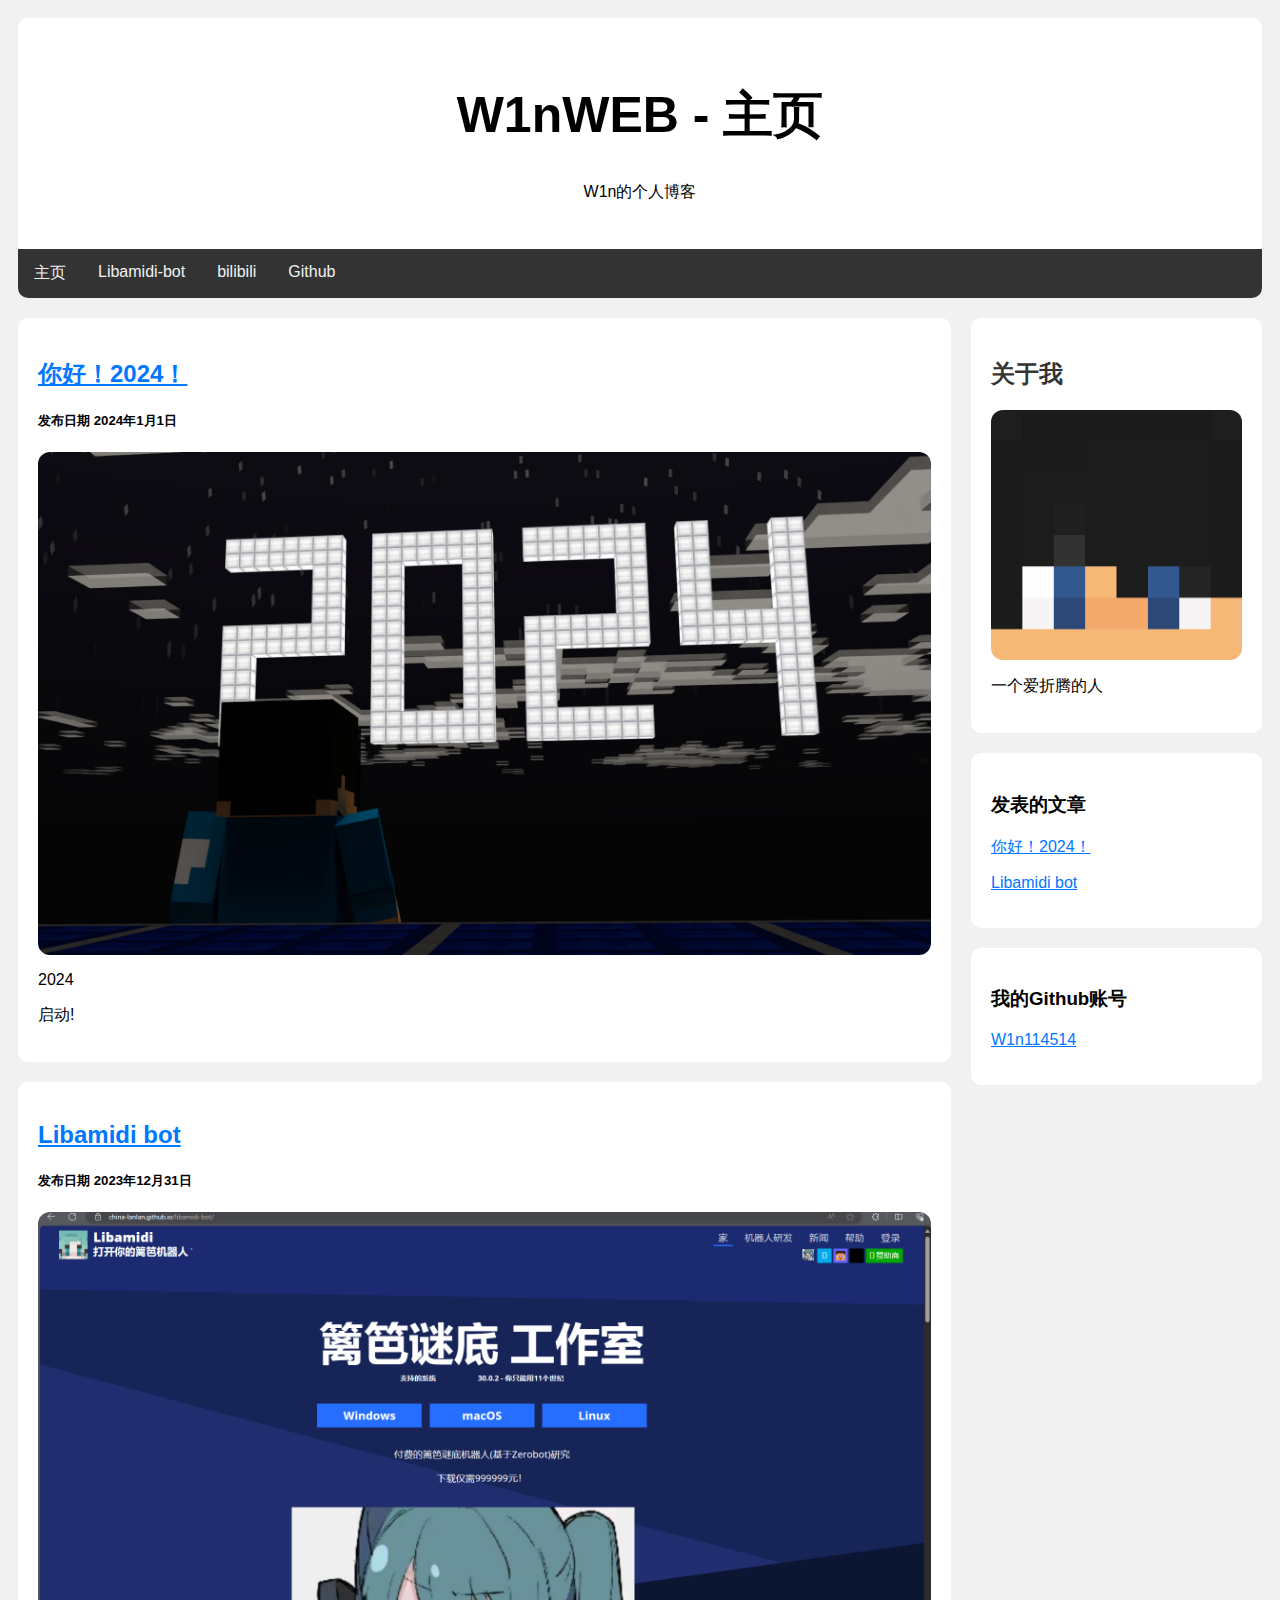
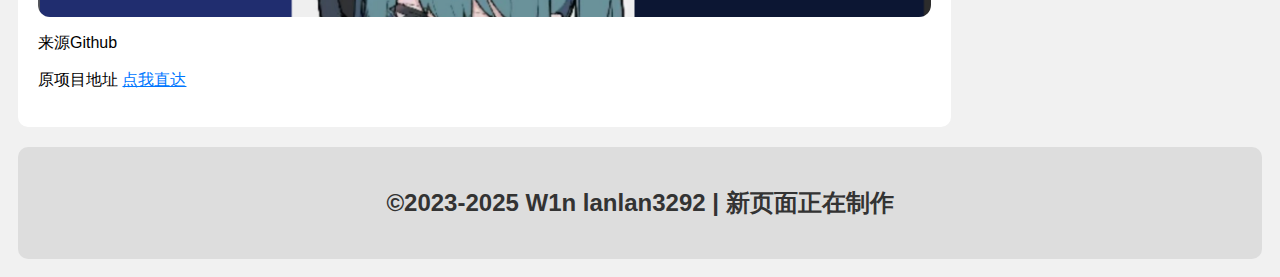
<file: index.html>
<!-- "<head>"部分最好别动 -->
        <!DOCTYPE html>
	<html lang="zh">
	<head>
		<meta charset="UTF-8">
		<title>W1nWEB</title>
		<link rel="stylesheet" href="style.css">

<!-- 适配移动端 -->
		
		<meta name="description" content="">                                                 
		<meta name="viewport" content="width=device-width, initial-scale=1">
                
<!-- 适配移动端 -->

		<link rel="icon" href="./Images/icon.png" type="icon">
	</head>
<!-- 上面为不能修改区域 -->
<!-- 下面为可以修改区域 -->
	<body>

		<div class="header">
			<h1>W1nWEB - 主页</h1>
			<p>W1n的个人博客</p>
		</div>
		
		<div class="topnav">
			<a href="index.html" class="button" style="float:left" target="_blank">主页</a>
			<a href="https://lanlan3292.github.io/libamidi-bot/" class="button" style="float:left" target="_blank">Libamidi-bot</a>
			<a href="https://bilibili.com" class="button" style="float:left" target="_blank">bilibili</a>
			<a href="https://GitHub.com" class="button" style="float:left" target="_blank">Github</a>
		</div>
		
		<div class="row">
			<div class="leftcolumn">
			<div class="card">
				<h2><a href="hello_2024.html">你好！2024！</a></h2>
				<h5>发布日期 2024年1月1日</h5>
				<img src="./Images/2024.jpeg" alt="Hello,2024" class="yjtp" style="width: 100%;">
				<p>2024</p>
				<p>启动!</p>
			</div>
			<div class="card">
				<h2><a href="./Libamidi-bot.html">Libamidi bot</a></h2>
				<h5>发布日期 2023年12月31日</h5>
				<img src="./Images/libamidi-bot.png" alt="Libamidi-bot" class="yjtp" style=" width: 100%;">
				<p>来源Github</p>
				<p>原项目地址 <a href="https://github.com/lanlan3292/libamidi-bot" target="_blank">点我直达</a></p>
			</div>
			</div>
			<div class="rightcolumn">
			<div class="card">
				<h2>关于我</h2>
				<img src="./Images/W1n.png" class="yjtp" alt="W1n114514" style="width: 100%;">
				<p>一个爱折腾的人</p>
			</div>
			<div class="card">
				<h3>发表的文章</h3>
				<a href="hello_2024.html">你好！2024！</a>
				<p><a href="Libamidi-bot.html">Libamidi bot</a></p>
			</div>
			<div class="card">
				<h3>我的Github账号</h3>
				<p><a href="https://github.com/W1n114514" target="_blank">W1n114514</a></p>
			</div>
			</div>
		</div>
		
		<div class="footer">
			<h2>©2023-2025 W1n lanlan3292 | 新页面正在制作</h2>
		</div>
		
	</body>
	</html>
</file>
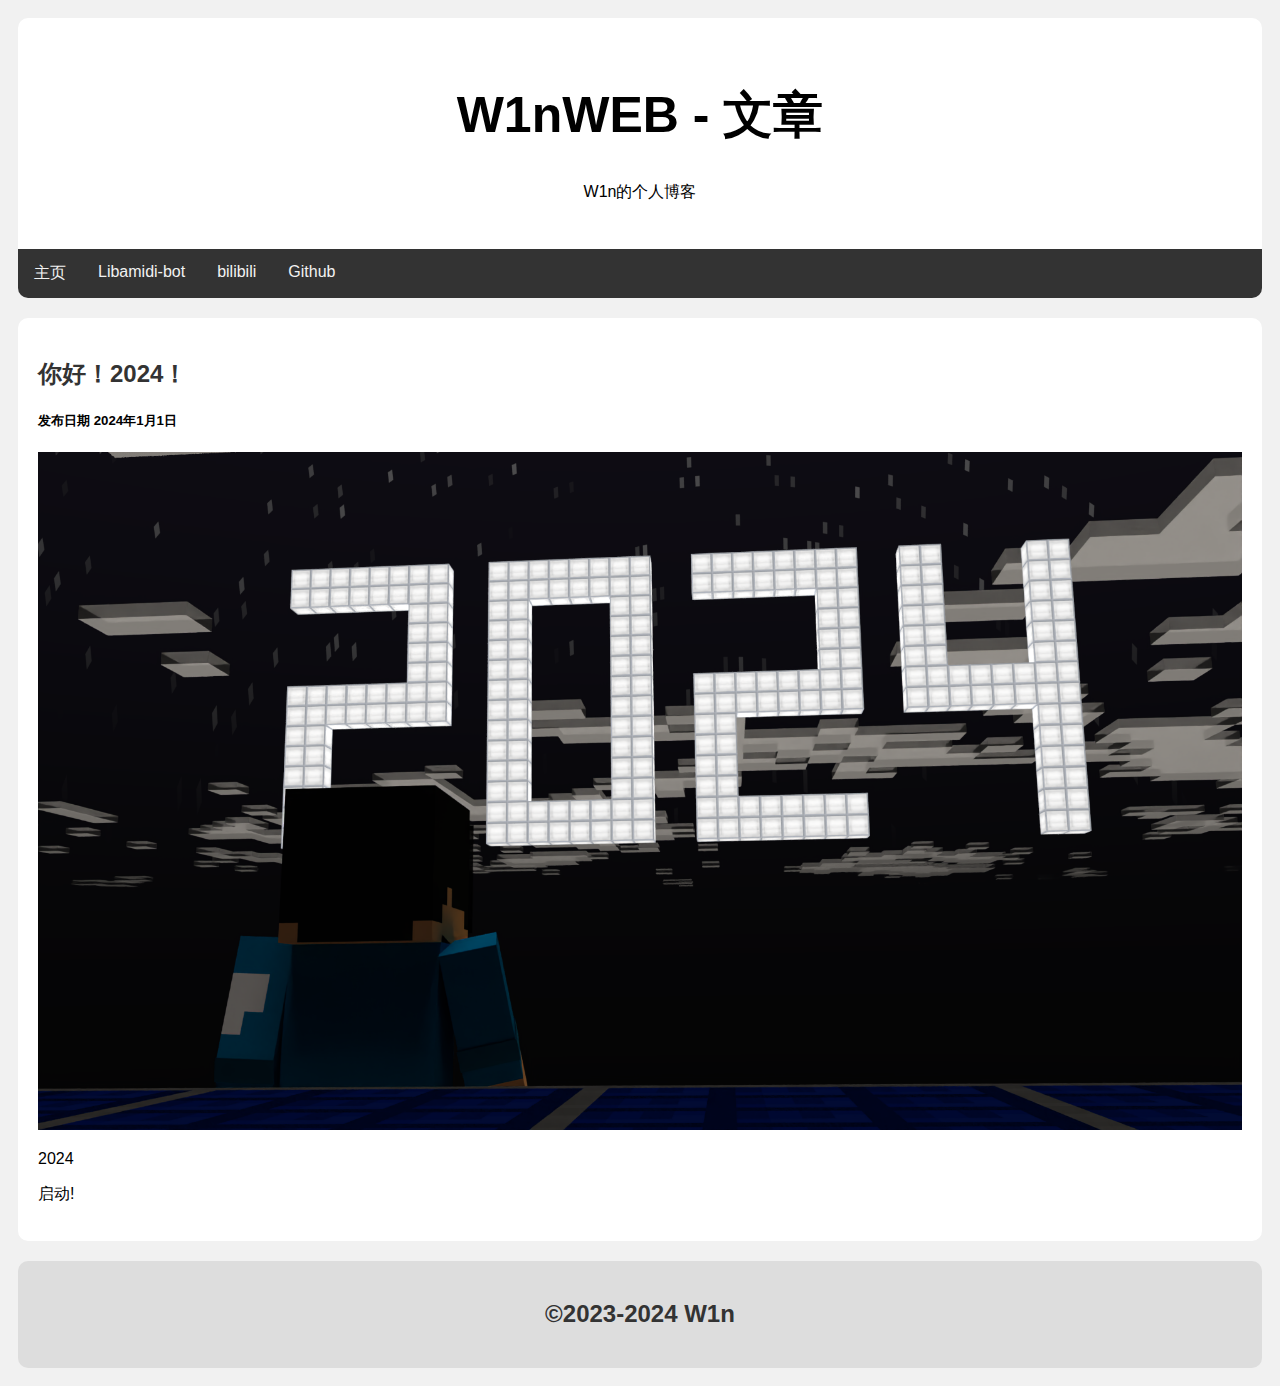
<file: hello_2024.html>
<!DOCTYPE html>
<html lang="zh">
<head>
    <meta charset="UTF-8">
    <title>你好！2024！</title>
    <link rel="stylesheet" href="style.css">
    <link rel="icon" href="./Images/icon.png">
            <meta name="description" content="">
            <meta name="viewport" content="width=device-width, initial-scale=1">
            <link rel="stylesheet" href="">
        </head>
        <body>
            <!--[if lt IE 7]>
                <p class="browsehappy">You are using an <strong>outdated</strong> browser. Please <a href="#">upgrade your browser</a> to improve your experience.</p>
            <![endif]-->
            
            <script src="" async defer></script>
        </body>
    </html>
</head>
<body>

    <div class="header">
        <h1>W1nWEB - 文章</h1>
        <p>W1n的个人博客</p>
    </div>
    
    <div class="topnav">
	<a href="index.html" class="button" style="float:left" target="_blank">主页</a>
	<a href="https://lanlan3292.github.io/libamidi-bot/" class="button" style="float:left" target="_blank">Libamidi-bot</a>
	<a href="https://bilibili.com" class="button" style="float:left" target="_blank">bilibili</a>
	<a href="https://GitHub.com" class="button" style="float:left" target="_blank">Github</a>
    </div>
    
   
        <div class="card">
            <h2>你好！2024！</h2>
            <h5>发布日期 2024年1月1日</h5>
            <img src="./Images/2024.jpeg" alt="Libamidi-bot"style=" width: 100%;">
            <p>2024</p>
            <p>启动!</p>
        </div>
        </div>
    
    <div class="footer">
        <h2>©2023-2024 W1n</h2>
    </div>
    
</body>
</html>
</file>
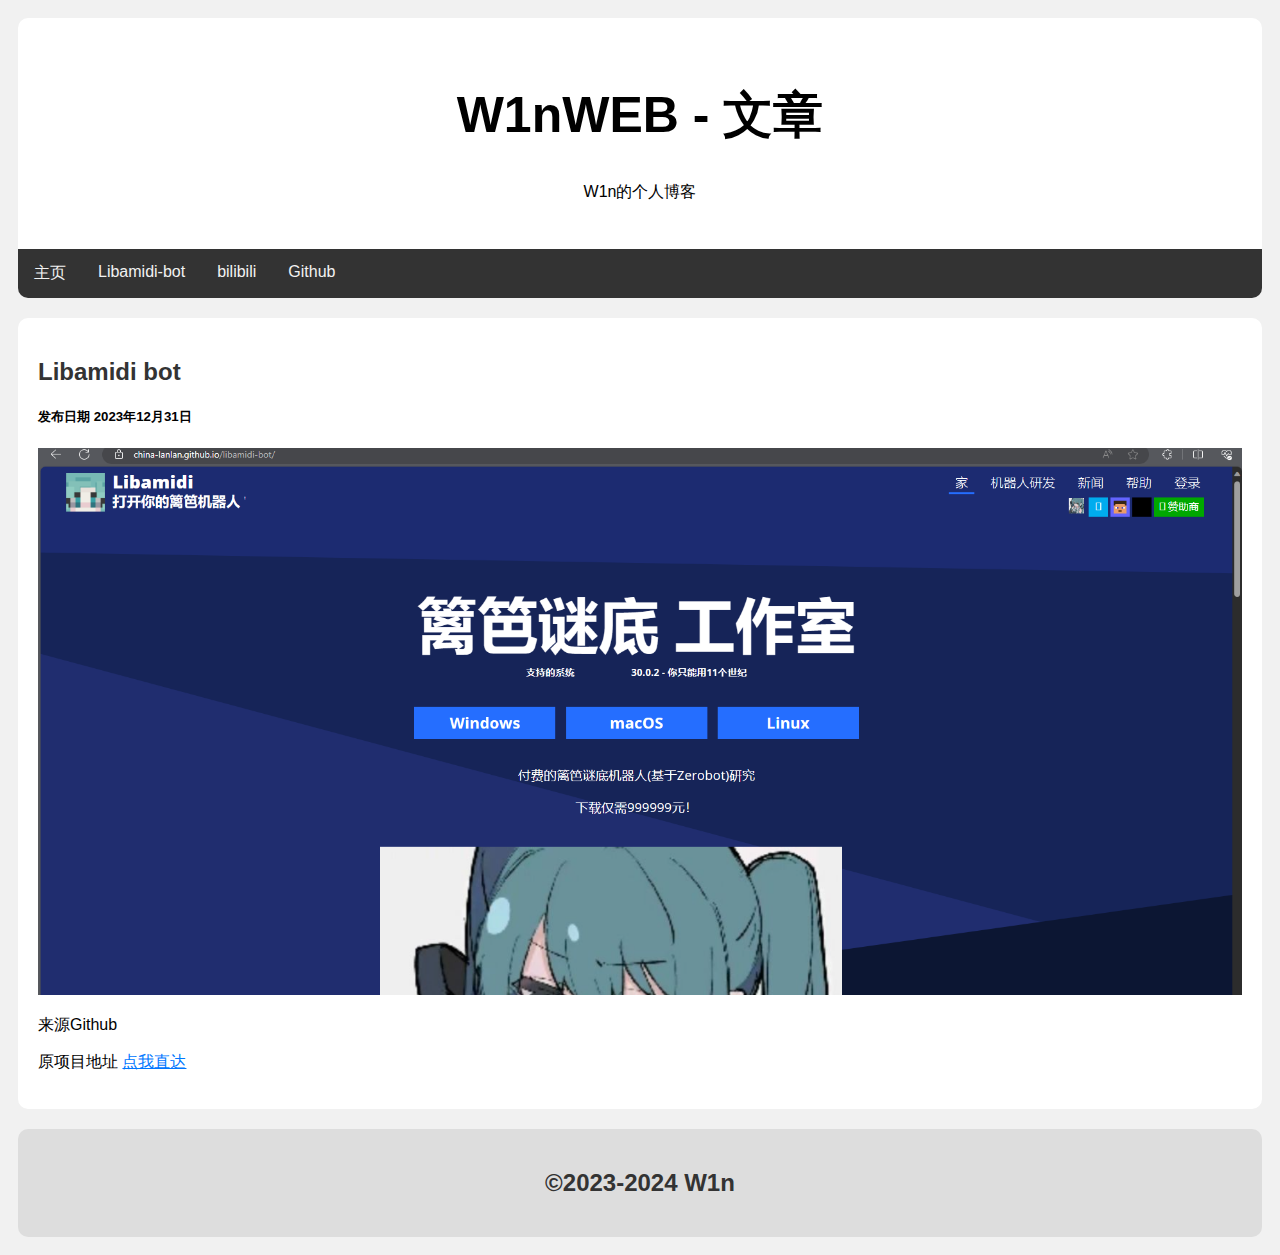
<file: Libamidi-bot.html>
<!DOCTYPE html>
<html lang="zh">
<head>
    <meta charset="UTF-8">
    <title>Libamidi bot</title>
    <link rel="stylesheet" href="style.css">
    <link rel="icon" href="./Images/icon.png">
            <meta name="description" content="">
            <meta name="viewport" content="width=device-width, initial-scale=1">
            <link rel="stylesheet" href="">
        </head>
        <body>
            <!--[if lt IE 7]>
                <p class="browsehappy">You are using an <strong>outdated</strong> browser. Please <a href="#">upgrade your browser</a> to improve your experience.</p>
            <![endif]-->
            
            <script src="" async defer></script>
        </body>
    </html>
</head>
<body>

    <div class="header">
        <h1>W1nWEB - 文章</h1>
        <p>W1n的个人博客</p>
    </div>
    
    <div class="topnav">
	<a href="index.html" class="button" style="float:left" target="_blank">主页</a>
	<a href="https://lanlan3292.github.io/libamidi-bot/" class="button" style="float:left" target="_blank">Libamidi-bot</a>
	<a href="https://bilibili.com" class="button" style="float:left" target="_blank">bilibili</a>
	<a href="https://GitHub.com" class="button" style="float:left" target="_blank">Github</a>
    </div>
    
   
        <div class="card">
            <h2>Libamidi bot</h2>
            <h5>发布日期 2023年12月31日</h5>
            <img src="./Images/libamidi-bot.png" alt="Libamidi-bot"style=" width: 100%;">
            <p>来源Github</p>
            <p>原项目地址 <a href="https://github.com/China-LanLan/libamidi-bot" target="_blank">点我直达</a></p>
        </div>
        </div>
    
    <div class="footer">
        <h2>©2023-2024 W1n</h2>
    </div>
    
</body>
</html>
</file>
<file: style.css>
* {
    box-sizing: border-box;
  }
  
  body {
    font-family: Arial;
    padding: 10px;
    background: #f1f1f1;
  }
  
  /* 页眉/Blog 标题 */
  .header {
    padding: 30px;
    text-align: center;
    background: white;
    border-radius: 10px 10px 0px 0px;
    display: block;
  }
  
  .header h1 {
    font-size: 50px;
  }
  
  .yjtp {
    border-radius: 12px;
    display: block;
  }

  /* 设置上导航栏的样式 */
  .topnav {
    overflow: hidden;
    background-color: #333;
    border-radius: 0px 0px 10px 10px;
    display: block;
  }
  
  /* 设置 topnav 链接的样式 */
  .topnav a {
    float: left;
    display: block;
    color: #f2f2f2;
    text-align: center;
    padding: 14px 16px;
    text-decoration: none;
  }
  
  /* 改变鼠标悬停时的颜色 */
  .topnav a:hover {
    background-color: #ddd;
    color: black;
  }
/* 渐亮 */
  .button {
    -webkit-transition-duration: 0.6s; /* Safari */
    transition-duration: 0.6s;
  }
  /* 创建两个不相等的彼此并排的浮动列 */
  /* 左列 */
  .leftcolumn {   
    float: left;
    width: 75%;
  }
  
  /* 右列 */
  .rightcolumn {
    float: left;
    width: 25%;
    background-color: #f1f1f1;
    padding-left: 20px;
  }
  
  /* 伪图像 */
  .fakeimg {
    background-color: #aaa;
    width: 100%;
    padding: 20px;
  }
  
  /* 为文章添加卡片效果 */
  .card {
    background-color: white;
    padding: 20px;
    border-radius: 10px;
    margin-top: 20px;
  }
  
  /* 清除列之后的浮动 */
  .row:after {
    content: "";
    display: table;
    clear: both;
  }
  
  /* 页脚 */
  .footer {
    padding: 20px;
    text-align: center;
    background: #ddd;
    margin-top: 20px;
    border-radius: 10px;
    display: block;
  }
  
  /* 响应式布局 - 当屏幕的宽度小于 800 像素时，使两列堆叠而不是并排 */
  @media screen and (max-width: 800px) {
    .leftcolumn, .rightcolumn {   
      width: 100%;
      padding: 0;
    }
  }
  
  /* 响应式布局 - 当屏幕的宽度小于 400 像素时，使导航链接堆叠而不是并排 */
  @media screen and (max-width: 400px) {
    .topnav a {
      float: none;
      width: 100%;
    }
  }

  /* 链接直达的颜色 */
  a {
    color:rgb(0, 119, 255);
  }

  h2 {
    color: #333;
  }
</file>
